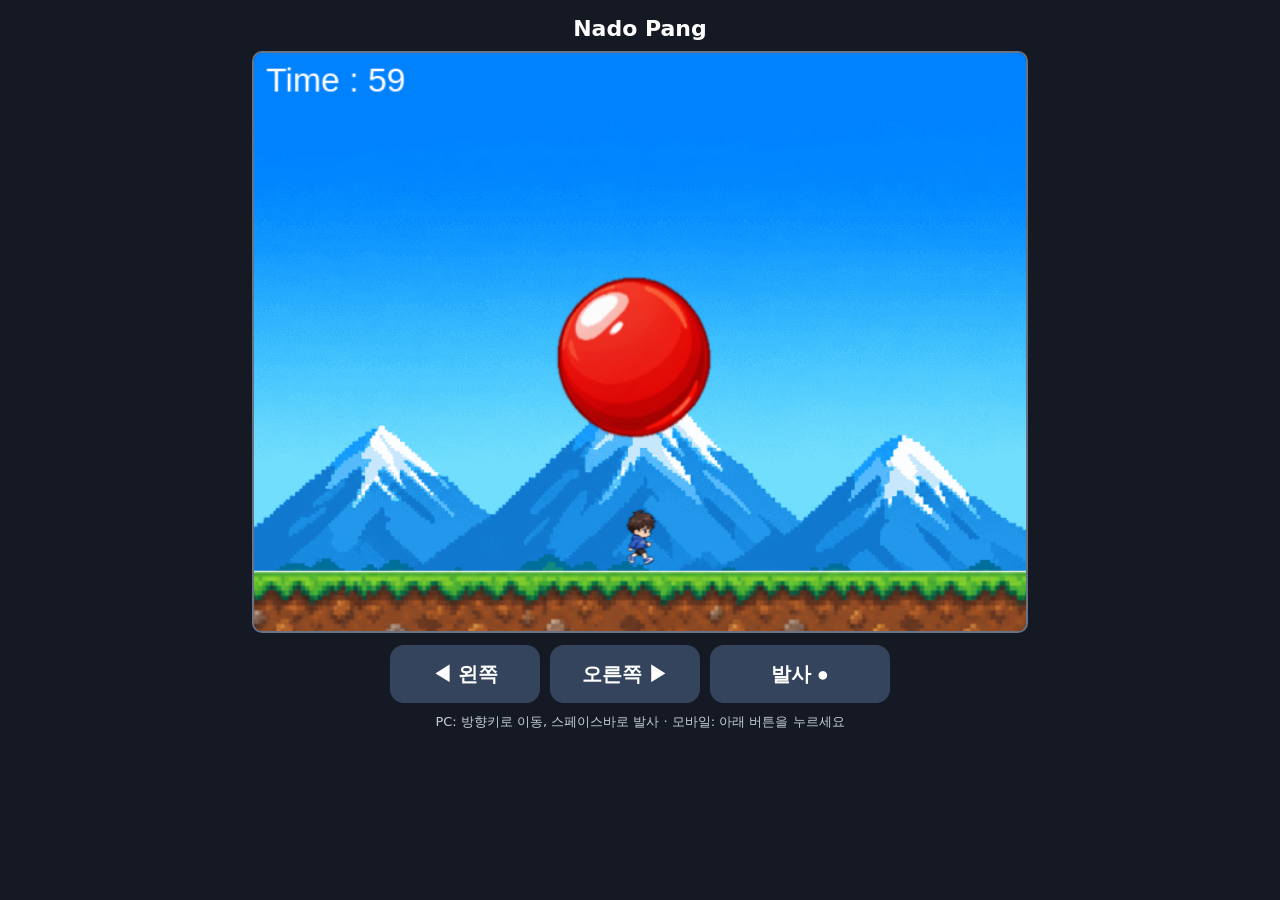
<file: game.html>
<!doctype html>
<html lang="ko">
<head>
<meta charset="utf-8">
<meta name="viewport" content="width=device-width, initial-scale=1, maximum-scale=1, user-scalable=no">
<title>Nado Pang</title>
<style>
*{box-sizing:border-box} body{margin:0;background:#151923;color:#fff;font-family:system-ui,sans-serif;display:flex;justify-content:center}
#app{width:min(100%,800px);padding:12px;text-align:center}
h1{font-size:22px;margin:4px 0 10px}
#game-wrap{width:100%;position:relative}
canvas{display:block;width:100%;height:auto;aspect-ratio:4/3;background:#202b3b;border:2px solid #697386;border-radius:10px;touch-action:none}
#controls{display:grid;grid-template-columns:1fr 1fr 1.2fr;gap:10px;margin-top:12px}
button{min-height:58px;border:0;border-radius:14px;background:#35445d;color:white;font-size:20px;font-weight:700;touch-action:none}
button:active{background:#526b91;transform:scale(.98)}
#hint{font-size:13px;color:#c5ccda;margin:10px 0 0}
@media (min-width:650px){#controls{max-width:500px;margin:12px auto 0}}
</style>
</head>
<body>
<main id="app">
<h1>Nado Pang</h1>
<div id="game-wrap"><canvas id="game" width="640" height="480" aria-label="Nado Pang 게임"></canvas></div>
<div id="controls">
<button id="left" aria-label="왼쪽 이동">◀ 왼쪽</button>
<button id="right" aria-label="오른쪽 이동">오른쪽 ▶</button>
<button id="fire" aria-label="무기 발사">발사 ●</button>
</div>
<p id="hint">PC: 방향키로 이동, 스페이스바로 발사 · 모바일: 아래 버튼을 누르세요</p>
</main>
<script>
(() => {
const canvas=document.getElementById('game'), ctx=canvas.getContext('2d');
const W=640,H=480, TOTAL=60;
const names=['background.png','stage.png','character.png','weapon.png','balloon1.png','balloon2.png','balloon3.png','balloon4.png'];
const imgs={};
let loaded=0, loadFailed=false;
names.forEach(n=>{const im=new Image(); im.onload=()=>{loaded++;}; im.onerror=()=>{loadFailed=true;}; im.src='images/'+n; imgs[n]=im;});
let keys={left:false,right:false}, characterX=0, weapons=[], balls=[], startTime=0, state='loading', result='';
let charW=50,charH=60,stageH=40, weaponW=12,weaponH=28;
const speedY=[-11.4,-9.5,-7.6,-5.7];
const getSize=(im,fw,fh)=>im&&im.complete&&im.naturalWidth?{w:im.naturalWidth,h:im.naturalHeight}:{w:fw,h:fh};
function reset(){
 const cs=getSize(imgs['character.png'],50,60), ss=getSize(imgs['stage.png'],640,40);
 charW=cs.w;charH=cs.h;stageH=ss.h;
 characterX=(W-charW)/2; weapons=[];
balls=[{x:50,y:50,idx:0,vx:2.8,vy:-5.7,init:speedY[0]}];
startTime=performance.now();state='playing';result='';
}
function fire(){if(state!=='playing')return;weapons.push({x:characterX+charW/2-weaponW/2,y:H-charH-stageH});}
function bindHold(id,key){const b=document.getElementById(id);
 b.addEventListener('pointerdown',e=>{e.preventDefault();keys[key]=true;b.setPointerCapture(e.pointerId)});
 const stop=e=>{keys[key]=false}; b.addEventListener('pointerup',stop);b.addEventListener('pointercancel',stop);b.addEventListener('lostpointercapture',stop);
}
bindHold('left','left');bindHold('right','right');
const fireBtn=document.getElementById('fire');
fireBtn.addEventListener('pointerdown',e=>{e.preventDefault();fire()});
window.addEventListener('keydown',e=>{if(['ArrowLeft','ArrowRight','Space'].includes(e.code))e.preventDefault();
 if(e.code==='ArrowLeft')keys.left=true;if(e.code==='ArrowRight')keys.right=true;if(e.code==='Space'&&!e.repeat)fire();
 if((e.code==='Enter'||e.code==='NumpadEnter')&&state!=='playing')reset();
});
window.addEventListener('keyup',e=>{if(e.code==='ArrowLeft')keys.left=false;if(e.code==='ArrowRight')keys.right=false;});
function drawImage(name,x,y,w,h, fallback, color='#fff'){
 const im=imgs[name];if(im&&im.complete&&im.naturalWidth)ctx.drawImage(im,x,y,w??im.naturalWidth,h??im.naturalHeight);
 else {ctx.fillStyle=color;ctx.fillRect(x,y,w||40,h||40);if(fallback){ctx.fillStyle='#111';ctx.font='12px sans-serif';ctx.fillText(fallback,x+3,y+16);}}
}
function finish(text){result=text;state='over';}
function update(){
 if(state!=='playing')return;
 const elapsed=(performance.now()-startTime)/1000;
 if(elapsed>=TOTAL){finish('Time Over');return;}
 if(keys.left)characterX-=2;if(keys.right)characterX+=2;
 characterX=Math.max(0,Math.min(W-charW,characterX));
 weapons.forEach(w=>w.y-=6);weapons=weapons.filter(w=>w.y>0);
 const floor=H-stageH;
 balls.forEach(b=>{
  const size=getSize(imgs['balloon'+(b.idx+1)+'.png'],70,70);
  if(b.x<0||b.x>W-size.w)b.vx*=-1;
  if(b.y>=floor-size.h)b.vy=b.init;else b.vy+=.226;
  b.x+=b.vx;b.y+=b.vy;
 });
 let removeBall=-1,removeWeapon=-1, additions=[];
 for(let bi=0;bi<balls.length;bi++){
  const b=balls[bi], bs=getSize(imgs['balloon'+(b.idx+1)+'.png'],70,70);
  for(let wi=0;wi<weapons.length;wi++){
   const w=weapons[wi];
   if(w.x< b.x+bs.w && w.x+weaponW>b.x && w.y<b.y+bs.h && w.y+weaponH>b.y){
    removeBall=bi;removeWeapon=wi;
    if(b.idx<3){
     const small=getSize(imgs['balloon'+(b.idx+2)+'.png'],50,50);
     const x=b.x+bs.w/2-small.w/2,y=b.y+bs.h/2-small.h/2;
    additions.push({x,y,idx:b.idx+1,vx:-2.8,vy:-5.7,init:speedY[b.idx+1]},{x,y,idx:b.idx+1,vx:2.8,vy:-5.7,init:speedY[b.idx+1]});    }
    break;
   }
  }
  if(removeBall!==-1)break;
 }
 if(removeBall>-1){balls.splice(removeBall,1);weapons.splice(removeWeapon,1);balls.push(...additions);}
 const cx=characterX,cy=H-charH-stageH;
 for(const b of balls){const bs=getSize(imgs['balloon'+(b.idx+1)+'.png'],70,70);
  if(cx<b.x+bs.w&&cx+charW>b.x&&cy<b.y+bs.h&&cy+charH>b.y){finish('Game Over');break;}
 }
 if(!balls.length)finish('Mission Complete');
}
function render(){
 ctx.clearRect(0,0,W,H);
 drawImage('background.png',0,0,W,H,'배경','#27364a');
 drawImage('stage.png',0,H-stageH,W,stageH,'발판','#7c8798');
 weapons.forEach(w=>drawImage('weapon.png',w.x,w.y,weaponW,weaponH,'','#ffe27a'));
 balls.forEach(b=>{const s=getSize(imgs['balloon'+(b.idx+1)+'.png'],70,70);drawImage('balloon'+(b.idx+1)+'.png',b.x,b.y,s.w,s.h,'공','#f39b75')});
 drawImage('character.png',characterX,H-charH-stageH,charW,charH,'캐릭터','#79c7ff');
 if(state==='playing'){const remain=Math.max(0,Math.ceil(TOTAL-(performance.now()-startTime)/1000));ctx.fillStyle='white';ctx.font='28px sans-serif';ctx.fillText('Time : '+remain,10,32);}
 if(state==='loading'&&loaded<names.length&&!loadFailed){ctx.fillStyle='white';ctx.font='22px sans-serif';ctx.fillText('이미지 불러오는 중...',210,240);}
 if(state==='over'||state==='loading'&&loadFailed){
  ctx.fillStyle='rgba(0,0,0,.68)';ctx.fillRect(0,0,W,H);ctx.textAlign='center';ctx.fillStyle='white';ctx.font='bold 34px sans-serif';
  ctx.fillText(state==='over'?result:'이미지를 찾을 수 없습니다',W/2,H/2-12);
  ctx.font='20px sans-serif';ctx.fillText(state==='over'?'화면을 누르거나 Enter를 눌러 다시 시작':'images 폴더에 PNG 파일 8개를 넣어 주세요',W/2,H/2+30);ctx.textAlign='left';
 }
}
canvas.addEventListener('pointerdown',()=>{if(state==='over')reset()});
function loop(){if(state==='loading'&&loaded===names.length)reset();update();render();requestAnimationFrame(loop)}
loop();
})();
</script>
</body>
</html>
</file>
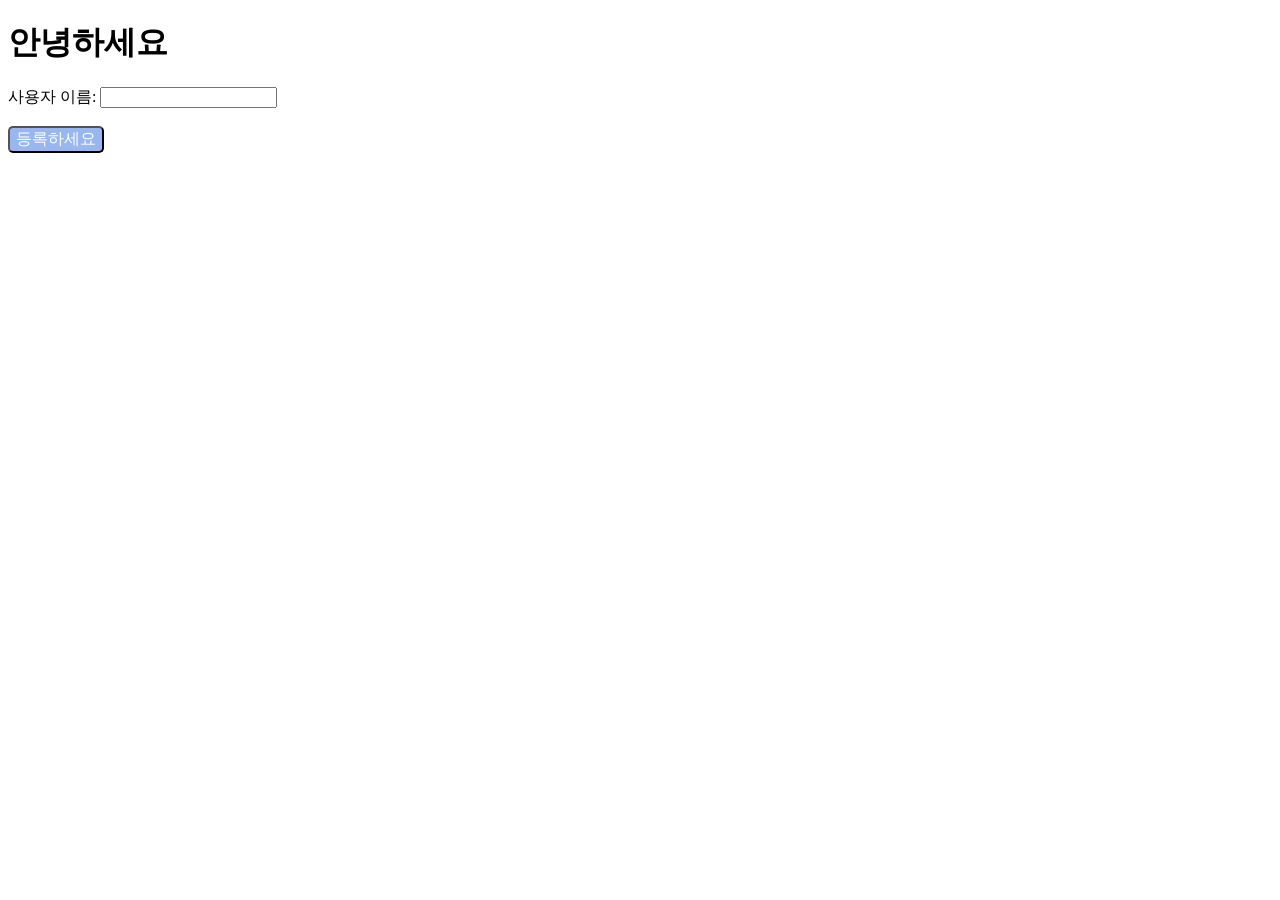
<file: lotto.html>
<!DOCTYPE html>
<html lang="en">
<head>
    <meta charset="UTF-8">
    <meta name="viewport" content="width=device-width, initial-scale=1.0">
    <title>로또 번호 뽑기</title>
    <link rel = "stylesheet" href= "lotto.css">
</head>
<body>
    <h1 id="myH1">안녕하세요</h1>
    <label>사용자 이름:</label>
    <input id="myText"><br><br>
    <button id="mySubmit">등록하세요</button>
    <p id="myP"></p>

    <script src="lotto.js"></script>
</body>
</html
</file>
<file: lotto.css>
#mySubmit{
    font-size: 1em;
    font-size: 1em;
    color:white;
    background-color:rgb(152, 183, 241);
    border-radius: 5px;
    cursor: pointer;
    transition: background-color 0.25s;
}

#mySubmit:hover{
    background-color:rgb(130, 169, 241);
}
</file>
